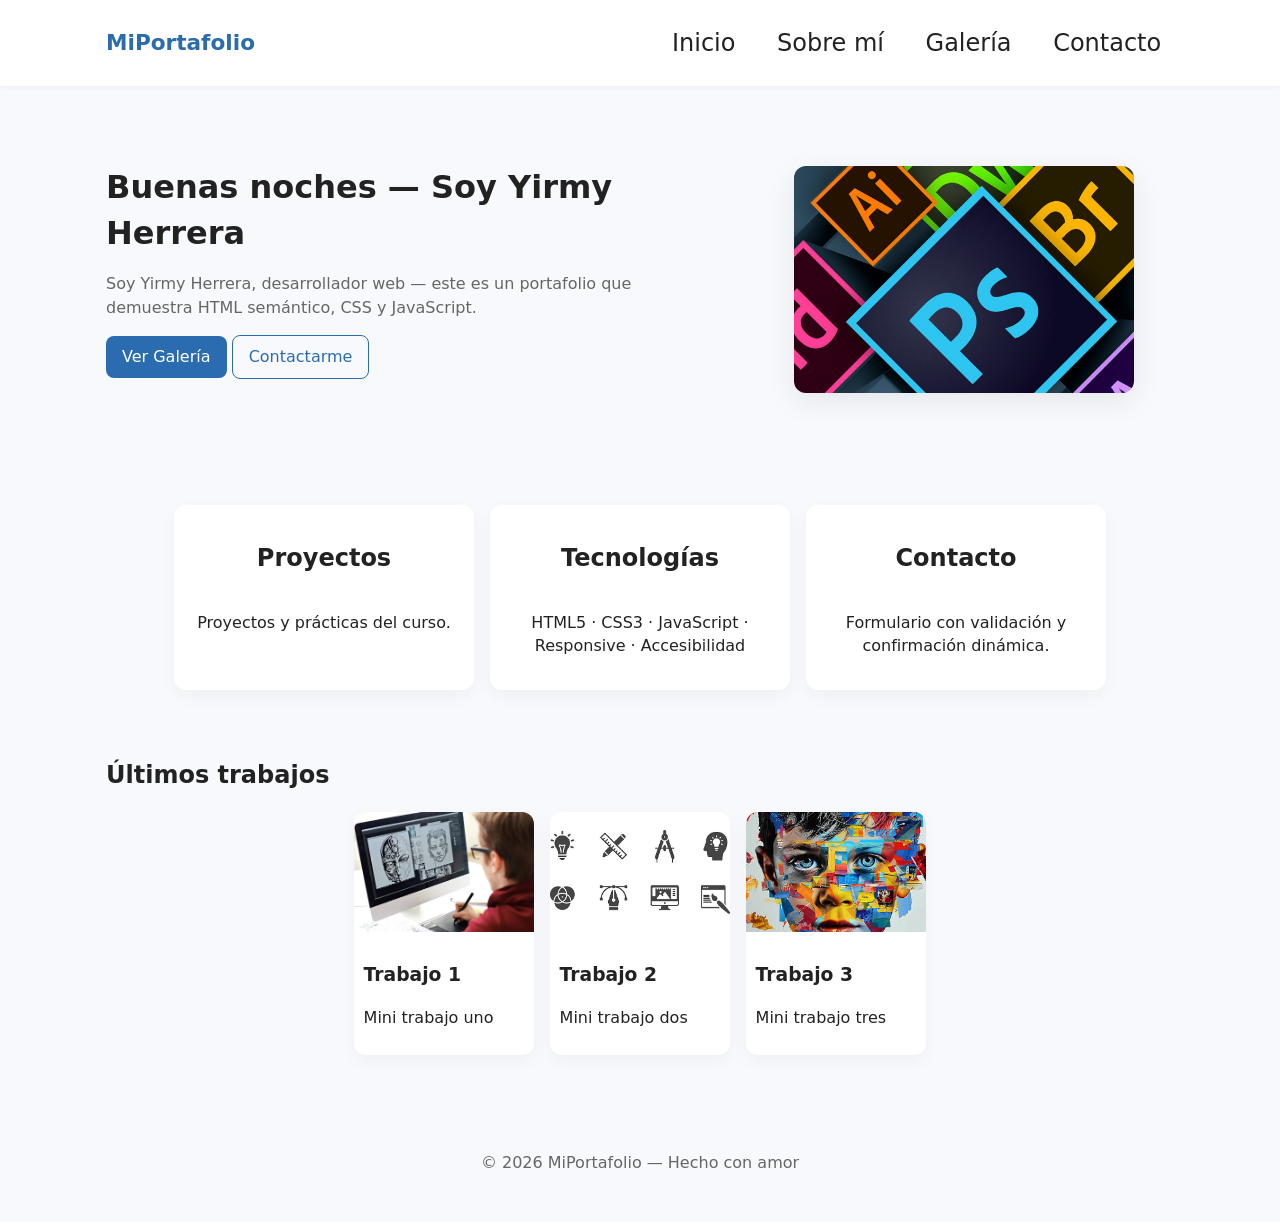
<file: index.html>
<!doctype html>
<html lang="es">
<head>
  <meta charset="utf-8">
  <meta name="viewport" content="width=device-width,initial-scale=1">
  <title>Mi Portafolio - Inicio</title>
  <link rel="stylesheet" href="css/styles.css">
</head>
<body>
  <header class="site-header">
    <div class="container header-inner">
      <a class="logo" href="index.html">MiPortafolio</a>

      <button class="nav-toggle" aria-controls="primary-nav" aria-expanded="false">
        <span class="hamburger"></span>
      </button>

      <nav id="primary-nav" class="primary-nav" aria-label="Navegación principal">
        <ul>
          <li><a href="index.html">Inicio</a></li>
          <li><a href="about.html">Sobre mí</a></li>
          <li><a href="gallery.html">Galería</a></li>
          <li><a href="contact.html">Contacto</a></li>
        </ul>
      </nav>
    </div>
  </header>

  <main>
    <section class="hero" id="hero">
      <div class="container hero-inner">
        <div class="hero-text">
          <h1 id="greeting">Hola — Bienvenido</h1>
          <p class="lead">Soy Yirmy Herrera, desarrollador web — este es un portafolio que demuestra HTML semántico, CSS y JavaScript.</p>
          <p><a class="btn" href="gallery.html">Ver Galería</a> <a class="btn btn-outline" href="contact.html">Contactarme</a></p>
        </div>
        <figure class="hero-image" aria-hidden="true">
          <img src="assets/images/img1.jpg" alt="Imagen representativa" />
        </figure>
      </div>
    </section>

    <section class="features container">
      <article>
        <h2>Proyectos</h2>
        <p>Proyectos y prácticas del curso.</p>
      </article>
      <article>
        <h2>Tecnologías</h2>
        <p>HTML5 · CSS3 · JavaScript · Responsive · Accesibilidad</p>
      </article>
      <article>
        <h2>Contacto</h2>
        <p>Formulario con validación y confirmación dinámica.</p>
      </article>
    </section>

    <section class="preview container">
      <h2>Últimos trabajos</h2>
      <div class="preview-grid">
        <a class="card" href="gallery.html#img1">
          <img src="assets/images/img2.jpg" alt="Trabajo 1">
          <div class="card-body"><h3>Trabajo 1</h3><p>Mini trabajo uno</p></div>
        </a>
        <a class="card" href="gallery.html#img2">
          <img src="assets/images/img3.jpg" alt="Trabajo 2">
          <div class="card-body"><h3>Trabajo 2</h3><p>Mini trabajo dos</p></div>
        </a>
        <a class="card" href="gallery.html#img3">
          <img src="assets/images/img4.jpg" alt="Trabajo 3">
          <div class="card-body"><h3>Trabajo 3</h3><p>Mini trabajo tres</p></div>
        </a>
      </div>
    </section>
  </main>

  <footer class="site-footer">
    <div class="container">
      <p>&copy; <span id="year"></span> MiPortafolio — Hecho con amor</p>
    </div>
  </footer>

  <script src="js/app.js" defer></script>
</body>
</html>
</file>
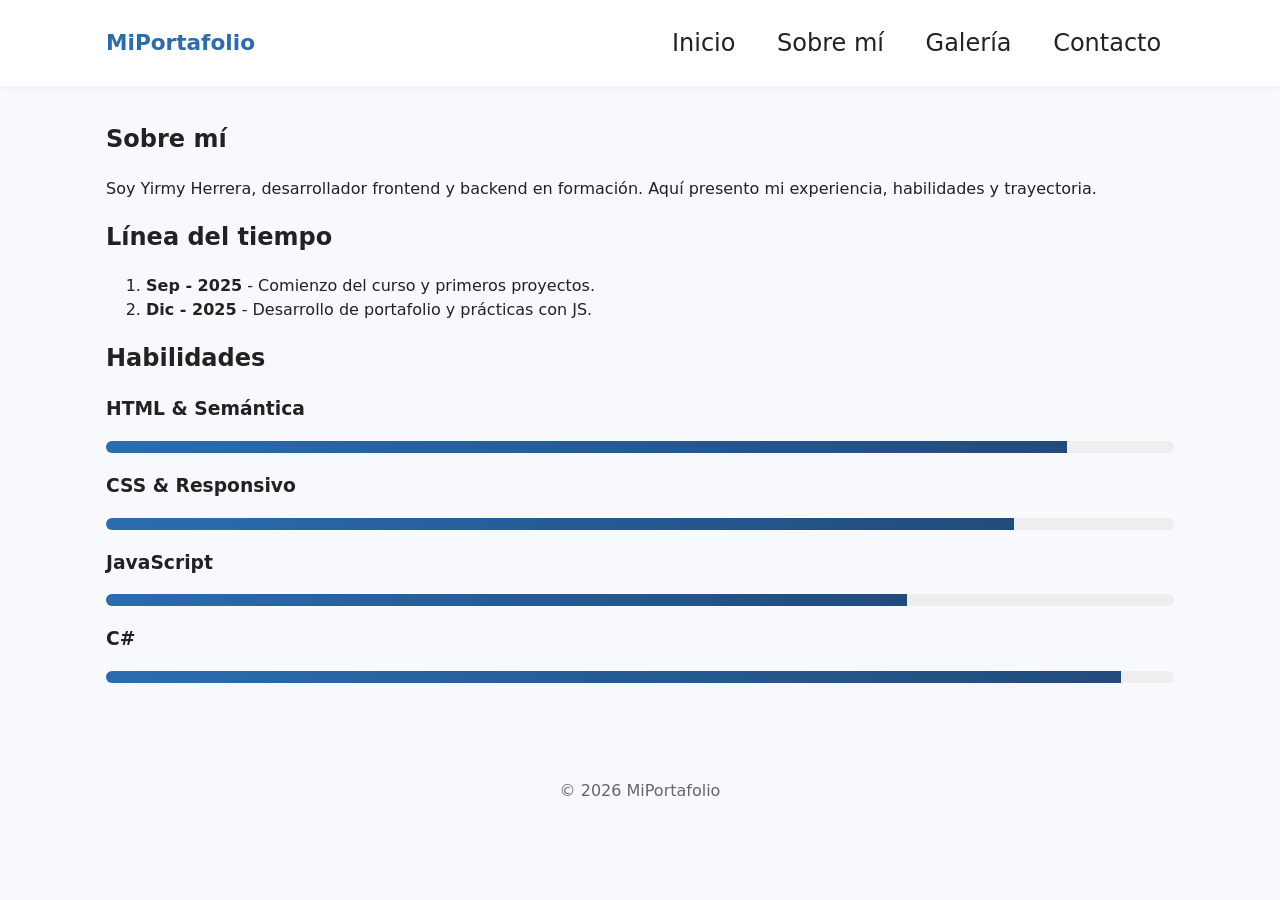
<file: about.html>
<!doctype html>
<html lang="es">
<head>
  <meta charset="utf-8">
  <meta name="viewport" content="width=device-width,initial-scale=1">
  <title>Sobre mí - Mi Portafolio</title>
  <link rel="stylesheet" href="css/styles.css">
</head>
<body>
  <header class="site-header">
    <div class="container header-inner">
      <a class="logo" href="index.html">MiPortafolio</a>
      <button class="nav-toggle" aria-controls="primary-nav" aria-expanded="false">
        <span class="hamburger"></span>
      </button>
      <nav id="primary-nav" class="primary-nav" aria-label="Navegación principal">
        <ul>
          <li><a href="index.html">Inicio</a></li>
          <li><a href="about.html">Sobre mí</a></li>
          <li><a href="gallery.html">Galería</a></li>
          <li><a href="contact.html">Contacto</a></li>
        </ul>
      </nav>
    </div>
  </header>

  <main class="container">
    <section class="about-intro">
      <h1>Sobre mí</h1>
      <p>Soy Yirmy Herrera, desarrollador frontend y backend en formación. Aquí presento mi experiencia, habilidades y trayectoria.</p>
    </section>

    <section class="timeline">
      <h2>Línea del tiempo</h2>
      <ol>
        <li><strong>Sep - 2025</strong> - Comienzo del curso y primeros proyectos.</li>
        <li><strong>Dic - 2025</strong> - Desarrollo de portafolio y prácticas con JS.</li>
      </ol>
    </section>

    <section class="skills">
      <h2>Habilidades</h2>
      <div class="skills-grid">
        <div class="skill">
          <h3>HTML &amp; Semántica</h3>
          <div class="progress" data-value="90"><span style="width:95%"></span></div>
        </div>
        <div class="skill">
          <h3>CSS &amp; Responsivo</h3>
          <div class="progress" data-value="85"><span style="width:85%"></span></div>
        </div>
        <div class="skill">
          <h3>JavaScript</h3>
          <div class="progress" data-value="75"><span style="width:75%"></span></div>
        </div>
        <div class="skill">
          <h3>C#</h3>
          <div class="progress" data-value="95"><span style="width:95%"></span></div>
        </div>
      </div>
    </section>
  </main>

  <footer class="site-footer">
    <div class="container">
      <p>&copy; <span id="year-2"></span> MiPortafolio</p>
    </div>
  </footer>

  <script src="js/app.js" defer></script>
</body>
</html>
</file>
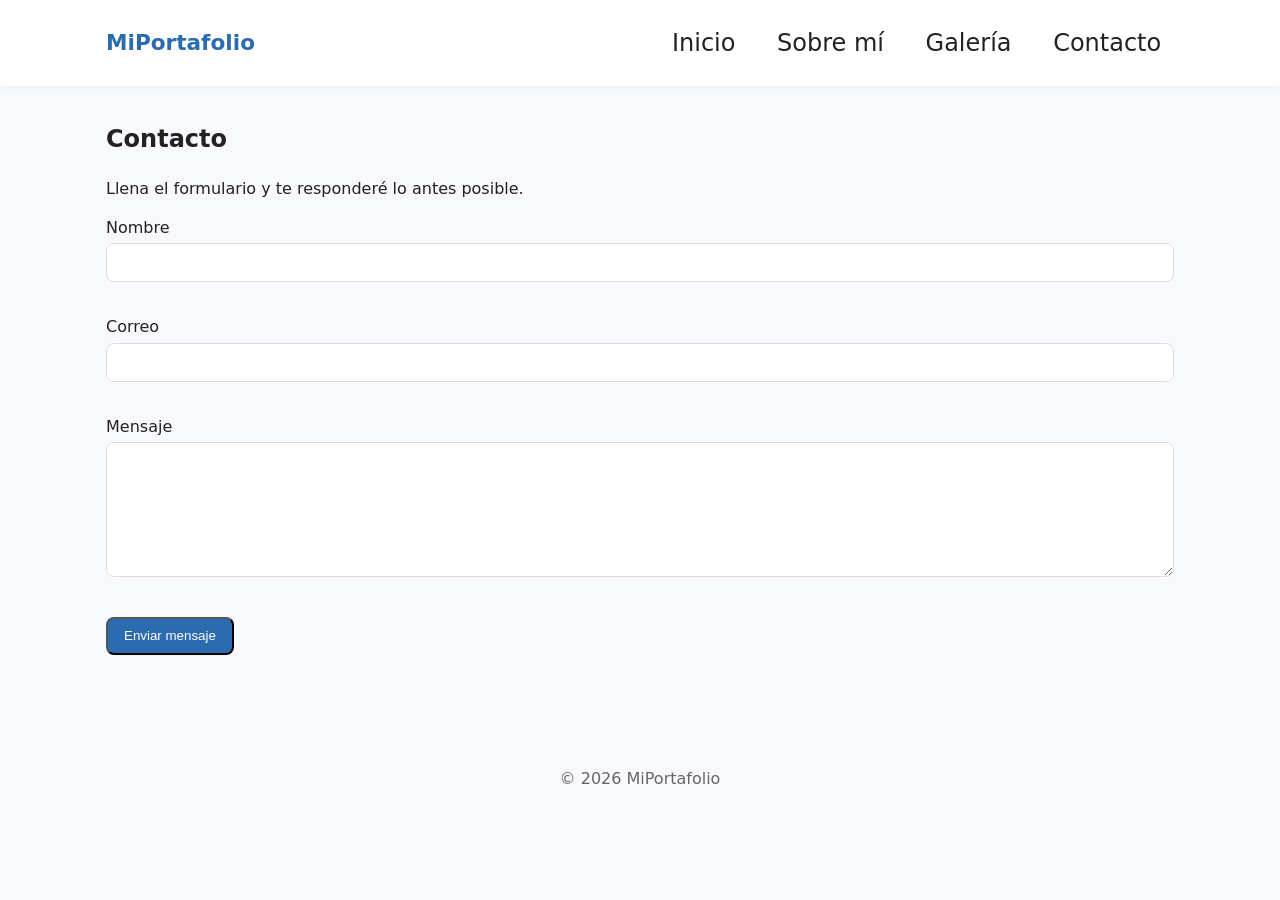
<file: contact.html>
<!doctype html>
<html lang="es">
<head>
  <meta charset="utf-8">
  <meta name="viewport" content="width=device-width,initial-scale=1">
  <title>Contacto - Mi Portafolio</title>
  
  <link rel="stylesheet" href="css/styles.css">
</head>
<body>
  <header class="site-header">
    <div class="container header-inner">
      <a class="logo" href="index.html">MiPortafolio</a>
      <button class="nav-toggle" aria-controls="primary-nav" aria-expanded="false">
        <span class="hamburger"></span>
      </button>
      <nav id="primary-nav" class="primary-nav" aria-label="Navegación principal">
        <ul>
          <li><a href="index.html">Inicio</a></li>
          <li><a href="about.html">Sobre mí</a></li>
          <li><a href="gallery.html">Galería</a></li>
          <li><a href="contact.html">Contacto</a></li>
        </ul>
      </nav>
    </div>
  </header>

  <main class="container contact-page">
    <section>
      <h1>Contacto</h1>
      <p>Llena el formulario y te responderé lo antes posible.</p>

      <form id="contactForm" novalidate>
        <div class="form-group">
          <label for="name">Nombre</label>
          <input type="text" id="name" name="name" required>
          <small class="error" id="error-name" aria-live="polite"></small>
        </div>

        <div class="form-group">
          <label for="email">Correo</label>
          <input type="email" id="email" name="email" required>
          <small class="error" id="error-email" aria-live="polite"></small>
        </div>

        <div class="form-group">
          <label for="message">Mensaje</label>
          <textarea id="message" name="message" rows="6" required></textarea>
          <small class="error" id="error-message" aria-live="polite"></small>
        </div>

        <button class="btn" type="submit">Enviar mensaje</button>

        <div id="formFeedback" role="status" aria-live="polite"></div>
      </form>
    </section>
  </main>

  <footer class="site-footer">
    <div class="container">
      <p>&copy; <span id="year-4"></span> MiPortafolio</p>
    </div>
  </footer>

  <script src="js/app.js" defer></script>
</body>
</html>
</file>
<file: css/styles.css>
/* styles.css - global */
:root{
  --accent:#2b6cb0;
  --accent-dark:#214b7a;
  --bg:#f7f9fc;
  --muted:#666;
  --white:#ffffff;
  --max-width:1100px;
  --card-radius:12px;
}

*{box-sizing:border-box}
html,body{height:100%;margin:0;font-family:Inter,system-ui,Segoe UI,Roboto,'Helvetica Neue',Arial; background:var(--bg); color:#222; line-height:1.45}
.container {
  max-width: var(--max-width);
  width: min(100%, var(--max-width)); /* evita overflow y garantiza centrado */
  margin-left: auto;
  margin-right: auto;
  padding: 1rem;
}

/* Header */
.site-header{background:var(--white); box-shadow:0 2px 6px rgba(0,0,0,.04); position:sticky; top:0; z-index:50}
.header-inner{display:flex; align-items:center; justify-content:space-between; gap:1.5rem}
.logo{font-weight:700; color:var(--accent); text-decoration:none; font-size:1.35rem}
.primary-nav ul{list-style:none; margin:0; padding:0; display:flex; gap:1rem}
.primary-nav a{display:block; padding:.6rem .8rem; text-decoration:none; color:#222; border-radius:8px;font-size:1.5rem}
.primary-nav a:hover{background:rgba(43,108,176,.06)}

/* nav toggle */
.nav-toggle{display:none; background:none; border:0; padding:.3rem; cursor:pointer}
.hamburger{width:26px;height:2px;background:#222;display:block;position:relative}
.hamburger::before,.hamburger::after{content:'';position:absolute;width:26px;height:2px;background:#222;left:0}
.hamburger::before{top:-8px} .hamburger::after{top:8px}

/* Hero */
.hero{padding:3rem 0}
.hero-inner {
  display: grid;
  grid-template-columns: 1fr minmax(260px, 420px);
  gap: 2rem;
  align-items: center;
}
.hero-text h1{font-size:2rem; margin:0 0 .5rem}
.lead{color:var(--muted)}
.hero-image img{width:100%; border-radius:12px; display:block; box-shadow:0 8px 30px rgba(0,0,0,.08)}

/* Features & Preview */
.features {
  max-width: var(--max-width);   /* limita ancho al mismo que el contenedor principal */
  width: 100%;
  margin: 2rem auto;            /* centra .features respecto al viewport */
  padding: 0 1rem;              /* deja espacio lateral similar a .container */
  box-sizing: border-box;
  display: flex;
  flex-wrap: wrap;
  justify-content: center;      /* centra las tarjetas en la fila */
  gap: 1rem;
  align-items: stretch;         /* para que las tarjetas tengan alturas coherentes */
}

/* Tarjetas: tamaño controlado para mantener el grupo centrado */
.features article {
  background: var(--white);
  padding: 1rem;
  border-radius: 12px;
  flex: 0 1 300px;     /* base 300px, puede encoger si falta espacio, no crece */
  max-width: 320px;
  box-shadow: 0 6px 18px rgba(0,0,0,.04);
  display: flex;
  flex-direction: column;
  align-items:center ;
  text-align: center;
  min-width: 220px;
  margin: 0;           /* margen controlado por gap del flex */
}
.preview-grid {
  display: flex;
  gap: 1rem;
  margin-top: 1rem;
  justify-content: center;    /* centra los cards dentro de la fila */
  flex-wrap: wrap;
}
.card{display:block; background:var(--white); border-radius:12px; overflow:hidden; text-decoration:none; color:inherit; box-shadow:0 6px 18px rgba(0,0,0,.04)}
.card img{width:180px;height:120px; object-fit:cover; display:block}
.card-body{padding:.6rem}

/* Gallery grid (GRID required) */
.gallery-grid{display:grid; grid-template-columns:repeat(3,1fr); gap:1rem; margin-top:1rem}
.gallery-item{background:var(--white); border-radius:10px; overflow:hidden; text-align:center; cursor:pointer; transition:transform .25s ease, box-shadow .25s}
.gallery-item img{width:100%; height:220px; object-fit:cover; display:block; transition:transform .25s ease}
.gallery-item:hover{transform:translateY(-6px); box-shadow:0 12px 30px rgba(0,0,0,.12)}
.gallery-item:hover img{transform:scale(1.03)}

/* Filters */
.filters{display:flex; gap:.5rem; margin-top:.5rem}
.filters button{background:transparent;border:1px solid rgba(0,0,0,.06); padding:.4rem .6rem; border-radius:8px; cursor:pointer}
.filters button.active{background:var(--accent); color:#fff; border-color:var(--accent)}

/* Lightbox */
.lightbox{position:fixed; inset:0; display:none; align-items:center; justify-content:center; background:rgba(0,0,0,.6); z-index:2000}
.lightbox[aria-hidden="false"]{display:flex}
.lightbox-content{max-width:900px; width:90%; background:var(--white); padding:1rem; border-radius:8px; text-align:center}
.lightbox img{max-width:100%; height:auto; display:block; margin:0 auto}
.lightbox-close{position:absolute; top:16px; right:20px; background:transparent; border:0; color:#fff; font-size:2.2rem; cursor:pointer}

/* Contact form */
.form-group{margin-bottom:1rem}
label{display:block; margin-bottom:.25rem}
input[type="text"],input[type="email"],textarea{width:100%; padding:.6rem; border-radius:8px; border:1px solid #ddd; font-size:1rem}
input:focus,textarea:focus{outline:2px solid rgba(43,108,176,.12); border-color:var(--accent)}
.error{color:#b00020; font-size:.9rem; display:block; min-height:1.2em}
#formFeedback{margin-top:1rem}

/* Footer */
.site-footer{padding:1rem 0; margin-top:2rem; background:transparent; text-align:center; color:var(--muted)}

/* Progress bars */
.progress{background:#eee;border-radius:999px;height:12px; overflow:hidden}
.progress span{display:block;height:100%; background:linear-gradient(90deg,var(--accent),var(--accent-dark)); width:0; transition:width .8s ease}

/* Buttons */
.btn{background:var(--accent); color:#fff; padding:.6rem 1rem; border-radius:8px; text-decoration:none; display:inline-block}
.btn-outline{border:1px solid var(--accent); color:var(--accent); background:transparent}

/* Responsive */
@media (max-width: 900px) {
  .hero-inner { grid-template-columns: 1fr; }
  .gallery-grid { grid-template-columns: repeat(2, 1fr); }
  .preview-grid { flex-direction: column; align-items: center; }
}

@media (max-width: 768px) {
  .nav-toggle { display: block; }
  .primary-nav { position: absolute; right: 1rem; top: 64px; background: var(--white); padding: 1rem; border-radius: 10px; display: none; box-shadow: 0 8px 30px rgba(0,0,0,.08); }
  .primary-nav[aria-hidden="false"] { display: block; }
  .primary-nav ul { flex-direction: column; }
  .gallery-grid { grid-template-columns: repeat(1, 1fr); }
}
/* small polish */
a:focus{outline:3px solid rgba(43,108,176,.18); outline-offset:2px}
</file>
